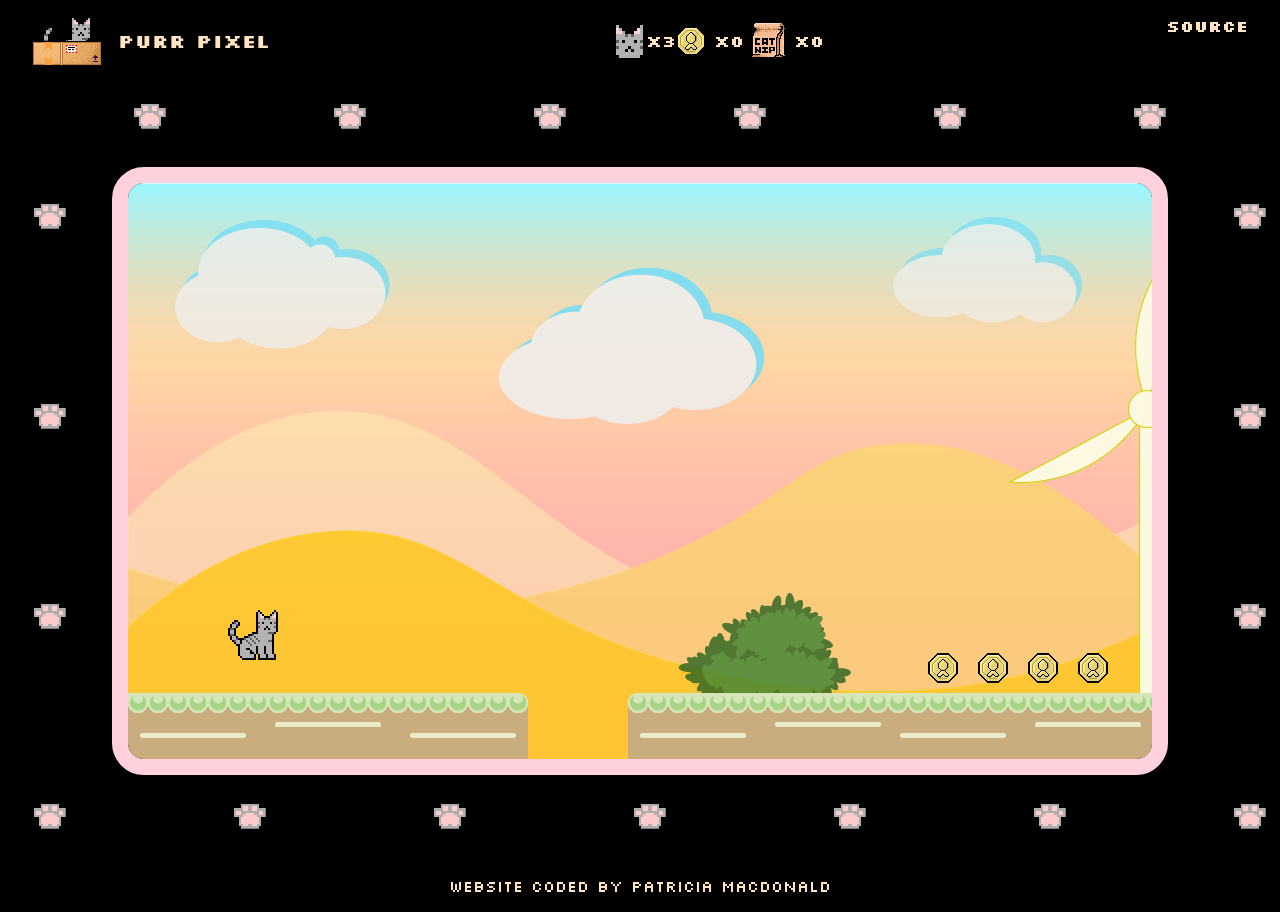
<file: index.html>
<!DOCTYPE html>
<html lang="en">
<head>
    <meta charset="UTF-8">
    <meta name="viewport" content="width=device-width, initial-scale=1.0">
    <link rel="stylesheet" href="./styles.css">
    <link rel="preconnect" href="https://fonts.googleapis.com">
    <link rel="preconnect" href="https://fonts.gstatic.com" crossorigin>
    <link href="https://fonts.googleapis.com/css2?family=Silkscreen:wght@400;700&display=swap" rel="stylesheet">
    <title>Purr Pixel</title>
</head>
<nav>
    <section id="logo">
        <img id="cat-logo" src="./image/cat-box-right.png">
        <h1>Purr Pixel</h1>
    </section>
    <section id="game-info">
        <img src="./image/cat-life.png">
        <p>X<span id="life-count"></span></p>
        <img id="coin-logo" src="./image/coin.png">
        <p>X<span id="coin-count"></span></p>
        <img src="./image/cat-nip.png">
        <p>X<span id="cat-nip-count" ></span></p>

    </section>
    <a href="./pages/source.html" >Source</a>
</nav>
<body>
    <main>
    
    <audio id="jump">
        <source src="./audio/jump.mp3">
    </audio>
    <audio id="coin-sound">
        <source src="./audio/coin-sound.mp3">
    </audio>
    <canvas>
        <p id="you-win"></p>
    <audio id="background-music" src="./audio/music.mp3" controls autoplay loop></audio>
    </canvas>

    </main>
    <footer>
        <p>Website coded by Patricia Macdonald</p>
    </footer>
    <script type="module" src="./script.js">
    </script>
</body>
</html>
</file>
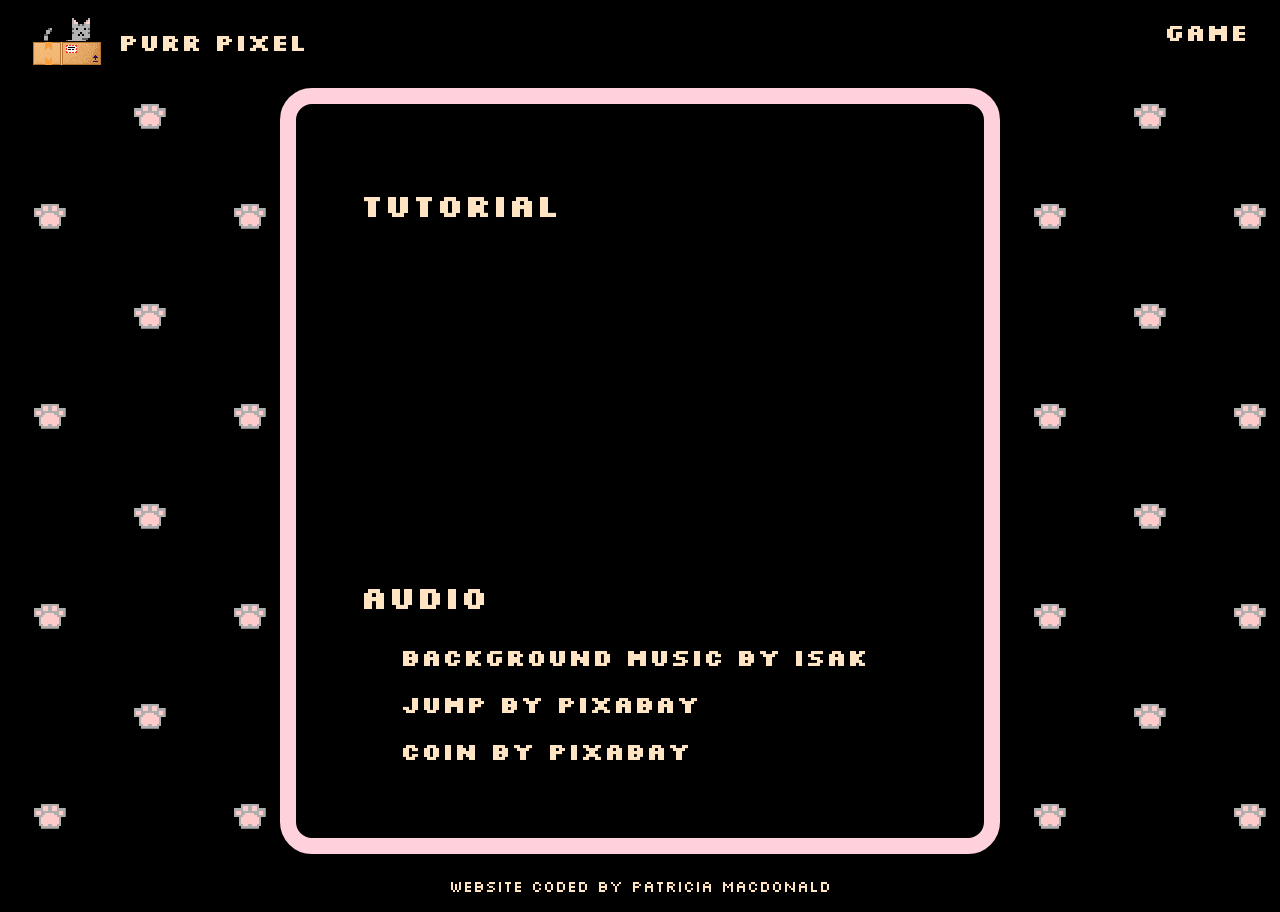
<file: pages/source.html>
<!DOCTYPE html>
<html lang="en">
<head>
    <meta charset="UTF-8">
    <meta name="viewport" content="width=device-width, initial-scale=1.0">
    <link rel="stylesheet" href="../styles/source.css">
    <link rel="preconnect" href="https://fonts.gstatic.com" crossorigin>
    <link href="https://fonts.googleapis.com/css2?family=Silkscreen:wght@400;700&display=swap" rel="stylesheet">
    <title>Source</title>
</head>
<nav>
    <section id="logo">
        <img id="cat-logo" src="../image/cat-box-right.png">
        <h1>Purr Pixel</h1>
    </section>
    <a href="../index.html" >Game</a>
</nav>
<body>
    <main>
        <div>
            <section>
                <h2>Tutorial</h2>
                <iframe width="560" height="315" src="https://www.youtube.com/embed/4q2vvZn5aoo?si=J7oX4P63tGeZdJyj" title="YouTube video player" frameborder="0" allow="accelerometer; autoplay; clipboard-write; encrypted-media; gyroscope; picture-in-picture; web-share" allowfullscreen></iframe>
            </section>
            <section>
                <h2>Audio</h2>
                <ul>
                    <li><a href="https://pixabay.com/users/sinneschlösen-1888724/?utm_source=link-attribution&utm_medium=referral&utm_campaign=music&utm_content=117362" target="_blank"> Background Music by Isak</a></li>
                    <li><a href="https://pixabay.com/sound-effects/cartoon-jump-6462/" target="_blank">Jump by Pixabay</a></li>
                    <li><a href="https://pixabay.com/sound-effects/coin-c-02-102844/" target="_blank">Coin by Pixabay</a></li>
                </ul>
            </section>
        </div>
    </main>
    <footer>
        <p>Website coded by Patricia Macdonald</p>
    </footer>
</body>
</html>
</file>
<file: styles.css>
* {
    margin: 0;
}

body {
    height: 100vh;
    background-color: black;
}

main {
    display: flex;
    align-items: center;
    justify-content: center;
    height: 90vh;
    background-image: url(./image/diagonal-paw.png);
}

#logo {
    display: flex;
    align-items: center;
}

#cat-logo {
    padding-left: 2rem;
}

#game-info {
    display: flex;
    align-items: center;
    text-align: center;
    font-family: "Silkscreen", sans-serif;
    font-weight: 700;
    font-style: normal;
    color: bisque;
}

#coin-logo {
    padding-right: 0.5rem;
}

a {
    text-decoration: none;
    text-align: center;
    font-family: "Silkscreen", sans-serif;
    font-weight: 700;
    font-style: normal;
    color: bisque;
    padding-right: 2rem;
}

a:hover {
    color:#FFD1DC;
}

nav {
    display: flex;
    justify-content:space-between;
    text-align: flex-start;
    color: bisque;
    padding-top: 1rem;
}

h1 {
    font-family: "Silkscreen", sans-serif;
    font-weight: 700;
    font-style: normal;
    color: bisque;
    padding-left: 1rem;
}

#coin-counter {
    text-align: center;
    font-family: "Silkscreen", sans-serif;
    font-weight: 700;
    font-style: normal;
    color: bisque;
}

canvas {
    border-radius: 2rem;
    border: #FFD1DC 1rem solid;
}

footer {
    text-align: center;
    font-family: "Silkscreen", sans-serif;
    color: bisque;
    padding-bottom: 1rem;
}
</file>
<file: styles/source.css>
* {
    margin: 0;
}

body {
    height: 100vh;
    background-color: black;
}

main {
    display: flex;
    align-items: center;
    justify-content: center;
    height: 90vh;
    background-image: url(../image/diagonal-paw.png);
}

#logo {
    display: flex;
    align-items: center;
}

#cat-logo {
    padding-left: 2rem;
}

a {
    text-decoration: none;
    text-align: center;
    font-family: "Silkscreen", sans-serif;
    font-weight: 700;
    font-style: normal;
    font-size: 1.5rem;
    color: bisque;
    padding-right: 2rem;
}

a:hover {
    color:#FFD1DC;
}

nav {
    display: flex;
    justify-content:space-between;
    text-align: flex-start;
    color: bisque;
    padding-top: 1rem;
}

h1 {
    font-family: "Silkscreen", sans-serif;
    font-weight: 700;
    font-style: normal;
    color: bisque;
    font-size: 1.5rem;
    padding-left: 1rem;
}

h2 {
    font-family: "Silkscreen", sans-serif;
    font-weight: 700;
    font-style: normal;
    color: bisque;
    font-size: 2rem;
    padding: 1rem 0;
}

ul {
    list-style: none;
}
 li {
    padding: 0.5rem 0;
 }

div {
    background-color: black;
    padding: 4rem;
    border-radius: 2rem;
    border: #FFD1DC 1rem solid;
}

iframe {
    border-radius: 1rem;
}

footer {
    text-align: center;
    font-family: "Silkscreen", sans-serif;
    color: bisque;
    padding-bottom: 1rem;
}
</file>
